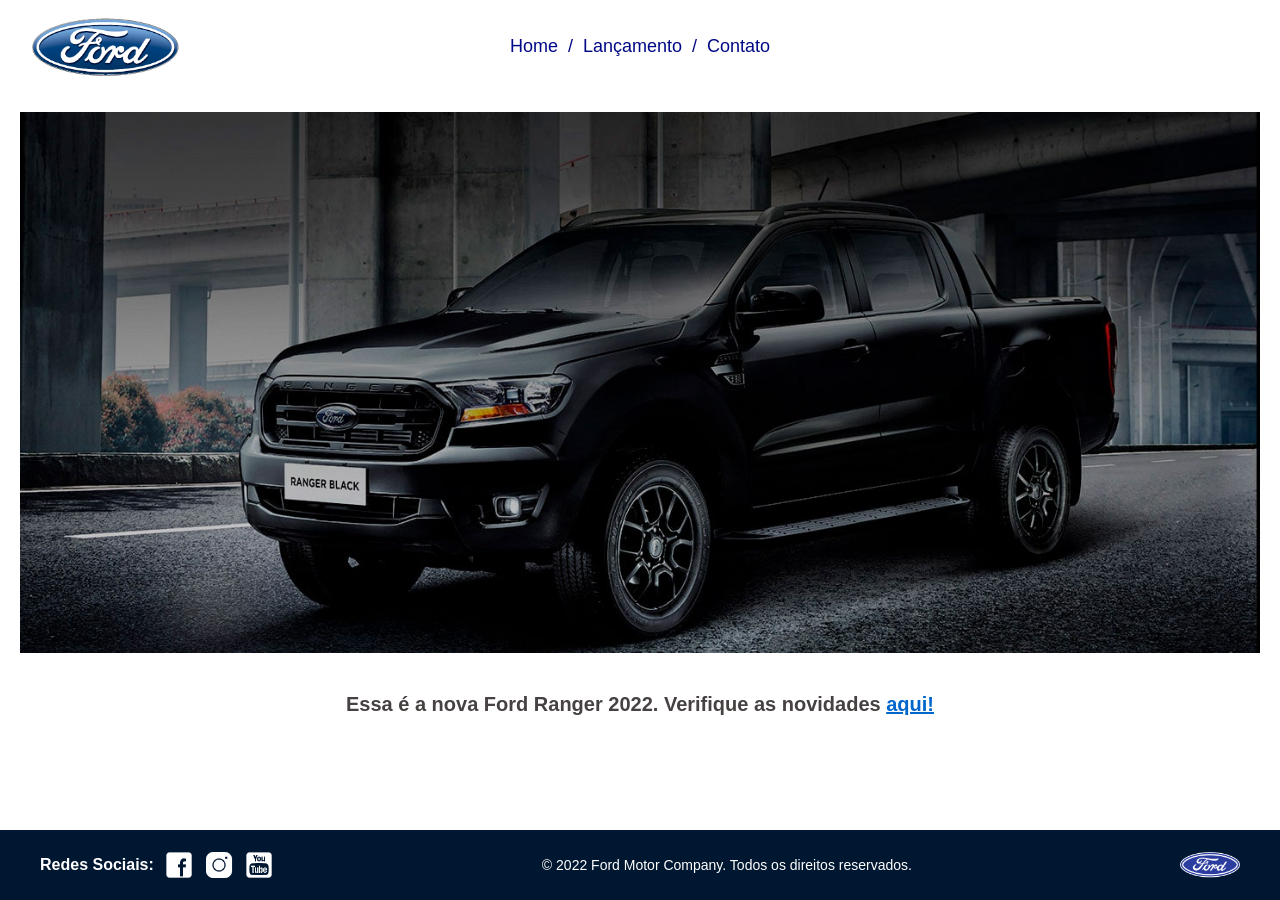
<file: desafio_4_HTML_E_CSS RyanSá/index.html>
<!doctype html>
<html lang="pt-br">
  <head>
    <meta charset="UTF-8" />
    <meta name="viewport" content="width=device-width, initial-scale=1.0" />
    <meta name="author" content="Ryan Sá" />
    <meta
      name="description"
      content="Conheça a nova Ford Ranger 2022. Potência, tecnologia e design para quem busca o melhor em picapes."
    />
    <title>Home - Ford Ranger 2022</title>
    <link rel="stylesheet" href="style.css" />
  </head>

  <body>
    <header class="site-header">
      <nav class="site-header__logo">
        <a href="index.html">
          <img src="img/logo-ford-256.png" alt="Logo da Ford" width="150" />
        </a>
      </nav>

      <nav class="site-header__nav">
        <a href="index.html">Home</a> /
        <a href="lancamento.html">Lançamento</a> /
        <a href="contato.html">Contato</a>
      </nav>
    </header>

    <main class="site-main">
      <div class="hero-section">
        <a href="lancamento.html">
          <img src="img/imagem_1.jpg" alt="Ford Ranger 2022" />
        </a>

        <p class="hero-section__texto">
          Essa é a nova Ford Ranger 2022. Verifique as novidades
          <a href="lancamento.html">aqui!</a>
        </p>
      </div>
    </main>

    <footer class="rodape">
      <div class="rodape__redes">
        <span class="rodape__redes-titulo">Redes Sociais:</span>

        <a href="https://www.facebook.com/ford" target="_blank">
          <img src="img/facebook-50.png" alt="Facebook Logo" width="30" />
        </a>

        <a href="https://www.instagram.com/ford" target="_blank">
          <img
            src="img/instagram-logo-50.png"
            alt="Instagram Logo"
            width="30"
          />
        </a>

        <a href="https://www.youtube.com/ford" target="_blank">
          <img src="img/youtube-squared-50.png" alt="YouTube Logo" width="30" />
        </a>
      </div>

      <section class="rodape__copyright">
        <p>&copy; 2022 Ford Motor Company. Todos os direitos reservados.</p>
      </section>

      <img class="rodape__logo" src="img/ford-96.png" alt="Ford Logo" />
    </footer>
  </body>
</html>
</file>
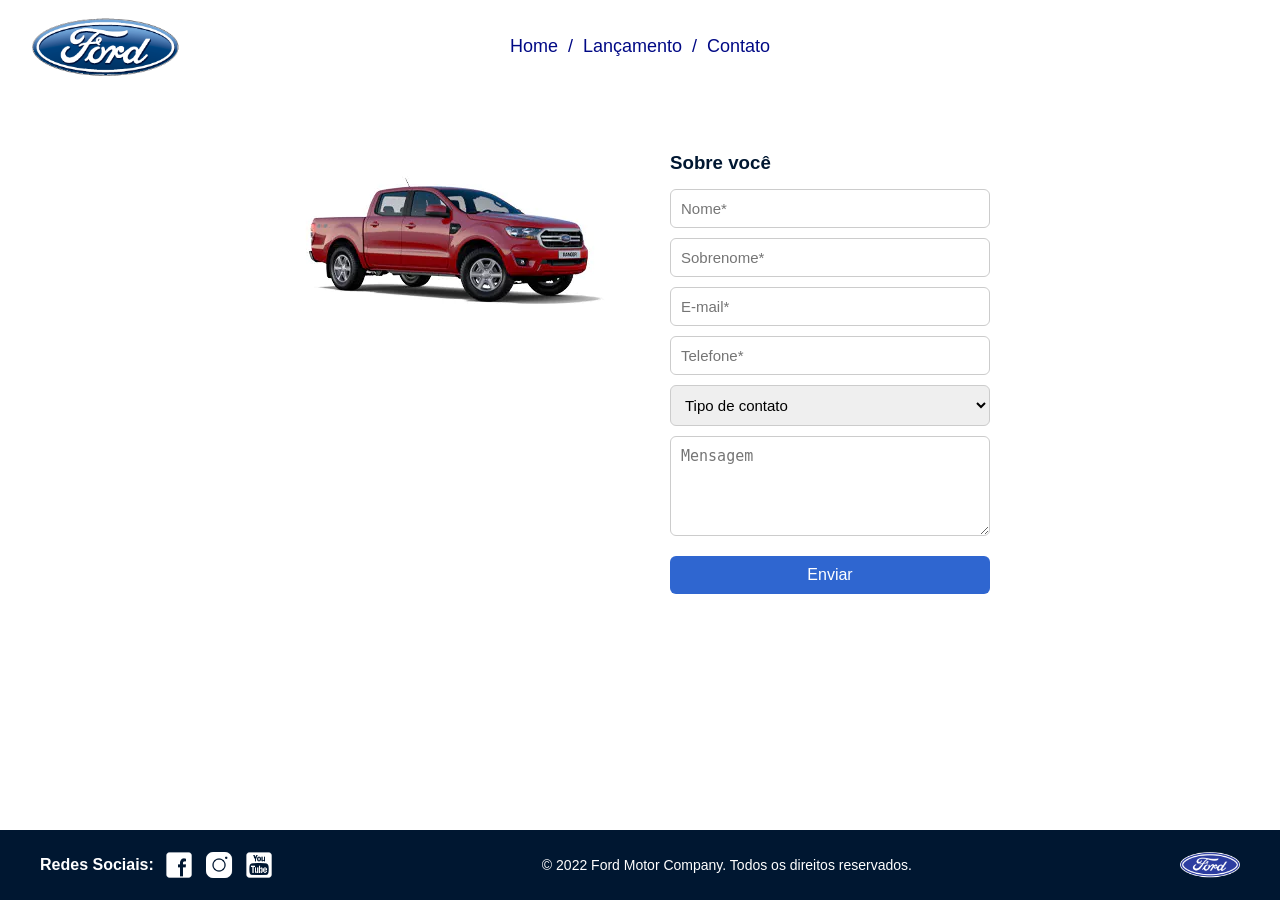
<file: desafio_4_HTML_E_CSS RyanSá/contato.html>
<!doctype html>
<html lang="pt-br">
  <head>
    <meta charset="UTF-8" />
    <meta name="viewport" content="width=device-width, initial-scale=1.0" />
    <meta name="author" content="Ryan Sá" />
    <meta
      name="description"
      content="Entre em contato com a Ford e saiba mais sobre a nova Ranger 2022. Preencha o formulário e fale com um de nossos especialistas."
    />
    <title>Contato - Ford Ranger 2022</title>
    <link rel="stylesheet" href="style.css" />
  </head>

  <body>
    <header class="site-header">
      <nav class="site-header__logo">
        <a href="index.html">
          <img src="img/logo-ford-256.png" alt="Logo da Ford" width="150" />
        </a>
      </nav>

      <nav class="site-header__nav">
        <a href="index.html">Home</a> /
        <a href="lancamento.html">Lançamento</a> /
        <a href="contato.html">Contato</a>
      </nav>
    </header>

    <main class="site-main">
      <section class="pagina-contato">
        <div class="contato-imagem">
          <img src="img/xls 2.2 diesel.jpg" alt="Ford Ranger" />
        </div>

        <form class="contato-formulario">
          <h3>Sobre você</h3>

          <input type="text" placeholder="Nome*" required />

          <input type="text" placeholder="Sobrenome*" required />

          <input type="email" placeholder="E-mail*" required />

          <input type="tel" placeholder="Telefone*" required />

          <select name="tipo-contato">
            <option value="">Tipo de contato</option>
            <option value="elogio">Elogio</option>
            <option value="reclamacao">Reclamação</option>
            <option value="solicitacao">Solicitação</option>
          </select>

          <textarea placeholder="Mensagem"></textarea>

          <button type="submit">Enviar</button>
        </form>
      </section>
    </main>

    <footer class="rodape">
      <div class="rodape__redes">
        <span class="rodape__redes-titulo">Redes Sociais:</span>

        <a href="https://www.facebook.com/ford" target="_blank">
          <img src="img/facebook-50.png" alt="Facebook Logo" width="30" />
        </a>

        <a href="https://www.instagram.com/ford" target="_blank">
          <img
            src="img/instagram-logo-50.png"
            alt="Instagram Logo"
            width="30"
          />
        </a>

        <a href="https://www.youtube.com/ford" target="_blank">
          <img src="img/youtube-squared-50.png" alt="YouTube Logo" width="30" />
        </a>
      </div>

      <section class="rodape__copyright">
        <p>&copy; 2022 Ford Motor Company. Todos os direitos reservados.</p>
      </section>

      <img class="rodape__logo" src="img/ford-96.png" alt="Ford Logo" />
    </footer>
  </body>
</html>
</file>
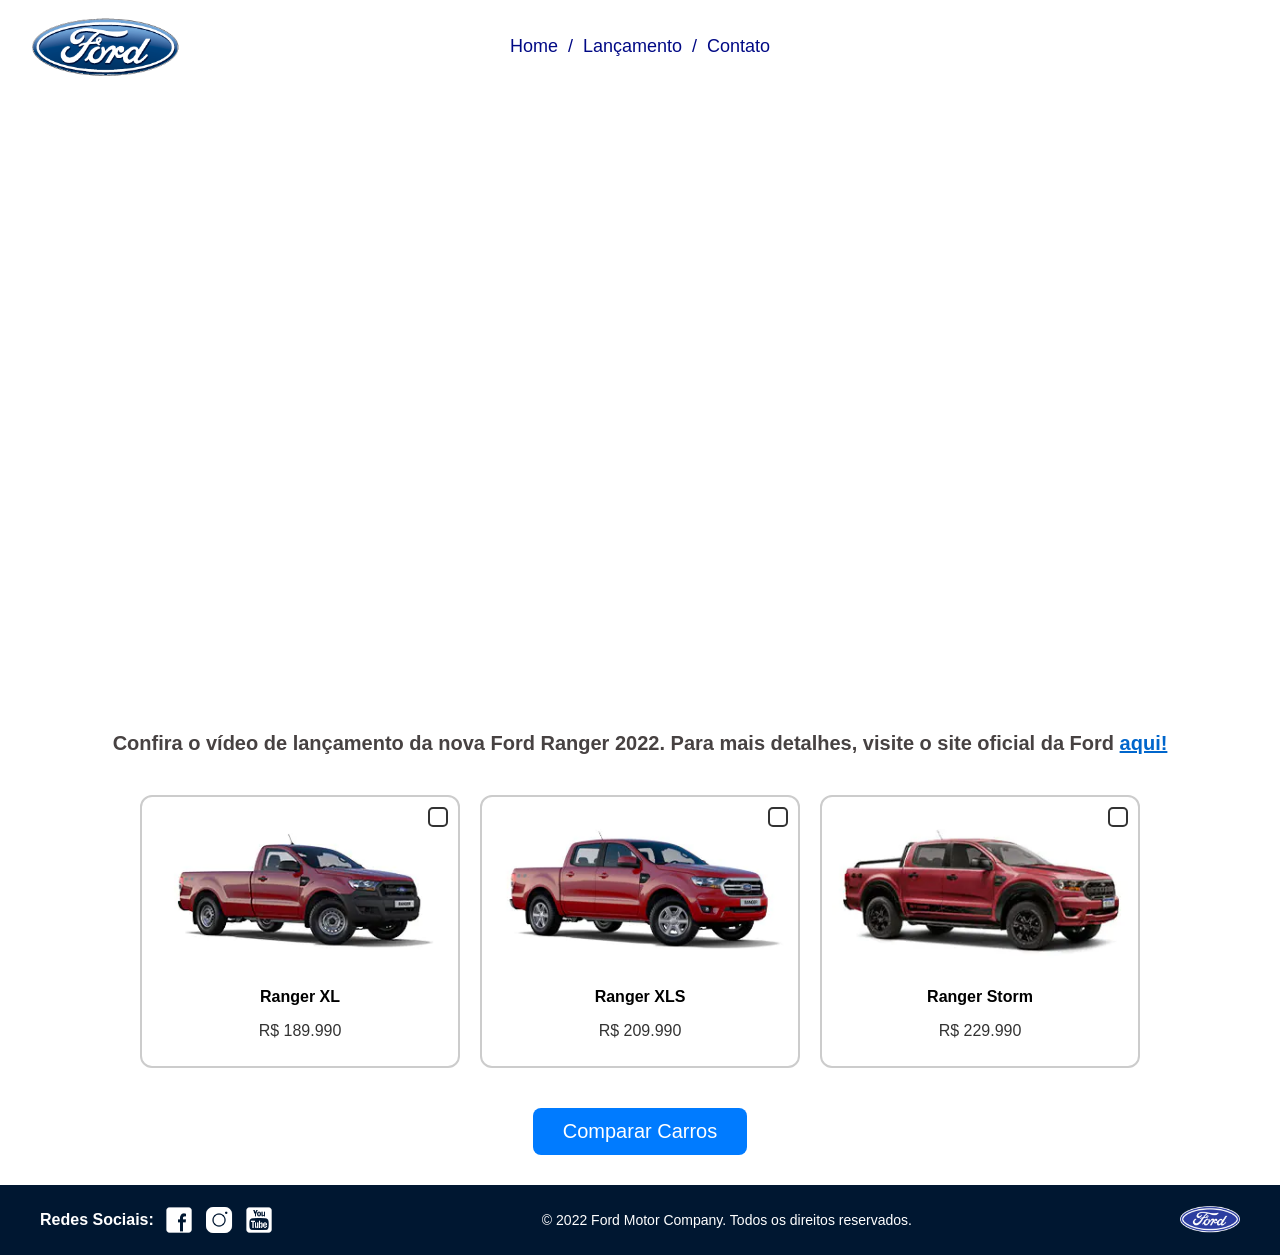
<file: desafio_4_HTML_E_CSS RyanSá/lancamento.html>
<!doctype html>
<html lang="pt-br">
  <head>
    <meta charset="UTF-8" />
    <meta name="viewport" content="width=device-width, initial-scale=1.0" />
    <meta name="author" content="Ryan Sá" />
    <meta
      name="description"
      content="Veja o vídeo de lançamento e compare os modelos da nova Ford Ranger 2022: XL, XLS e Storm."
    />
    <title>Lançamento - Ford Ranger 2022</title>
    <link rel="stylesheet" href="style.css" />
  </head>

  <body>
    <header class="site-header">
      <nav class="site-header__logo">
        <a href="index.html">
          <img src="img/logo-ford-256.png" alt="Logo da Ford" width="150" />
        </a>
      </nav>

      <nav class="site-header__nav">
        <a href="index.html">Home</a> /
        <a href="lancamento.html">Lançamento</a> /
        <a href="contato.html">Contato</a>
      </nav>
    </header>

    <main class="pagina-lancamento">
      <div class="video-container">
        <iframe
          src="https://www.youtube.com/embed/vQsryuNmsL0?autoplay=1&mute=1&controls=0&loop=1&playlist=vQsryuNmsL0"
          title="YouTube video player"
          allow="
            accelerometer;
            autoplay;
            clipboard-write;
            encrypted-media;
            gyroscope;
            picture-in-picture;
          "
          allowfullscreen
        ></iframe>
      </div>

      <p class="hero-section__texto">
        Confira o vídeo de lançamento da nova Ford Ranger 2022. Para mais
        detalhes, visite o site oficial da Ford
        <a href="https://www.ford.com.br/picapes/ranger/" target="_blank"
          >aqui!</a
        >
      </p>

      <div class="grade-veiculos">
        <label class="veiculo-card">
          <img src="img/XL Cabine.jpg" alt="Ford Ranger XL" />
          <input type="checkbox" />
          <span class="veiculo-card__checkbox"></span>
          <p class="veiculo-card__nome">Ranger XL</p>
          <p class="veiculo-card__preco">R$ 189.990</p>
        </label>

        <label class="veiculo-card">
          <img src="img/xls 2.2 diesel.jpg" alt="Ford Ranger XLS" />
          <input type="checkbox" />
          <span class="veiculo-card__checkbox"></span>
          <p class="veiculo-card__nome">Ranger XLS</p>
          <p class="veiculo-card__preco">R$ 209.990</p>
        </label>

        <label class="veiculo-card">
          <img src="img/storm.jpg" alt="Ford Ranger Storm" />
          <input type="checkbox" />
          <span class="veiculo-card__checkbox"></span>
          <p class="veiculo-card__nome">Ranger Storm</p>
          <p class="veiculo-card__preco">R$ 229.990</p>
        </label>
      </div>

      <button class="btn-comparar">Comparar Carros</button>
    </main>

    <footer class="rodape">
      <div class="rodape__redes">
        <span class="rodape__redes-titulo">Redes Sociais:</span>

        <a href="https://www.facebook.com/ford" target="_blank">
          <img src="img/facebook-50.png" alt="Facebook Logo" width="30" />
        </a>

        <a href="https://www.instagram.com/ford" target="_blank">
          <img
            src="img/instagram-logo-50.png"
            alt="Instagram Logo"
            width="30"
          />
        </a>

        <a href="https://www.youtube.com/ford" target="_blank">
          <img src="img/youtube-squared-50.png" alt="YouTube Logo" width="30" />
        </a>
      </div>

      <section class="rodape__copyright">
        <p>&copy; 2022 Ford Motor Company. Todos os direitos reservados.</p>
      </section>

      <img class="rodape__logo" src="img/ford-96.png" alt="Ford Logo" />
    </footer>
  </body>
</html>
</file>
<file: desafio_4_HTML_E_CSS RyanSá/style.css>
* {
  box-sizing: border-box;
}

html,
body {
  margin: 0;
  padding: 0;
  min-height: 100%;
  background-color: #001731;
  max-width: 100%;
}

body {
  display: flex;
  flex-direction: column;
  width: 100%;
  min-height: 100vh;
  font-family: "Arial", sans-serif;
}

img {
  display: block;
  max-width: 100%;
}

/* header */
.site-header {
  display: flex;
  align-items: center;
  justify-content: space-between;
  gap: 20px;
  padding: 15px 30px;
  background-color: #ffffff;
  font-size: 18px;
  flex-wrap: wrap;
  position: relative;
}

.site-header__logo {
  flex-shrink: 0;
}

.site-header__nav {
  display: flex;
  align-items: center;
  gap: 10px;
  color: #000985;
  justify-content: center;
  position: absolute;
  left: 50%;
  transform: translateX(-50%);
}

.site-header__nav a {
  text-decoration: none;
  color: #000985;
  font-weight: 500;
  transition: 0.3s;
}

.site-header__nav a:hover {
  color: #0066cc;
  border-bottom: 2px solid #0066cc;
  padding-bottom: 3px;
}

/* main */
.site-main {
  flex: 1;
  background-color: #ffffff;
}

/* home */
.hero-section {
  display: flex;
  flex-direction: column;
  align-items: center;
  gap: 20px;
  padding: 20px;
}

.hero-section img {
  width: 100%;
  max-width: 1400px;
  height: auto;
}

.hero-section__texto {
  color: #474242;
  font-size: 20px;
  font-weight: bold;
  text-align: center;
}

.hero-section__texto a {
  color: #0066cc;
}

/* lancamento */
.pagina-lancamento {
  flex: 1;
  display: flex;
  flex-direction: column;
  align-items: center;
  gap: 20px;
  background-color: #ffffff;
}

.video-container {
  width: 100%;
  height: 600px;
  aspect-ratio: 16/9;
  overflow: hidden;
}

.video-container iframe {
  width: 100%;
  height: 100%;
  border: none;
}

/* cards de veiculos */
.grade-veiculos {
  display: flex;
  justify-content: center;
  gap: 20px;
  flex-wrap: wrap;
  width: 100%;
  padding: 0 20px;
}

.veiculo-card {
  flex: 1;
  min-width: 200px;
  max-width: 320px;
  text-align: center;
  border: 2px solid #ccc;
  border-radius: 12px;
  padding: 10px;
  cursor: pointer;
  position: relative;
  transition: 0.3s;
  background: #fff;
  box-sizing: border-box;
}

.veiculo-card img {
  width: 100%;
  border-radius: 10px;
}

.veiculo-card input {
  display: none;
}

.veiculo-card__checkbox {
  width: 20px;
  height: 20px;
  border: 2px solid #333;
  border-radius: 5px;
  position: absolute;
  top: 10px;
  right: 10px;
}

.veiculo-card input:checked + .veiculo-card__checkbox {
  background: #007bff;
  border-color: #007bff;
}

.veiculo-card__checkbox::after {
  content: "";
  position: absolute;
  display: none;
  left: 5px;
  top: 1px;
  width: 5px;
  height: 10px;
  border: solid white;
  border-width: 0 2px 2px 0;
  transform: rotate(45deg);
}

.veiculo-card input:checked + .veiculo-card__checkbox::after {
  display: block;
}

.veiculo-card__nome {
  margin-top: 10px;
  font-weight: bold;
}

.veiculo-card__preco {
  color: #333;
}

.veiculo-card:hover {
  transform: scale(1.05);
  border-color: #007bff;
}

.veiculo-card input:checked ~ .veiculo-card__nome,
.veiculo-card input:checked ~ .veiculo-card__preco {
  color: #007bff;
}

/* botao comparar */
.btn-comparar {
  margin-top: 20px;
  margin-bottom: 30px;
  padding: 12px 30px;
  font-size: 20px;
  color: #fff;
  background-color: #007bff;
  border: none;
  border-radius: 8px;
  cursor: pointer;
  transition: 0.3s;
}

.btn-comparar:hover {
  background-color: #0056b3;
  transform: scale(1.05);
}

/* contato */
.pagina-contato {
  display: flex;
  justify-content: center;
  align-items: flex-start;
  gap: 60px;
  padding: 60px 40px;
  flex-wrap: wrap;
}

.contato-imagem img {
  width: 100%;
  max-width: 380px;
  height: auto;
  border-radius: 8px;
}

.contato-formulario {
  display: flex;
  flex-direction: column;
  gap: 10px;
  width: 100%;
  max-width: 320px;
}

.contato-formulario h3 {
  margin: 0 0 5px;
  color: #001731;
}

.contato-formulario input,
.contato-formulario select,
.contato-formulario textarea {
  padding: 10px;
  border-radius: 6px;
  border: 1px solid #ccc;
  font-size: 15px;
  box-sizing: border-box;
  width: 100%;
}

.contato-formulario textarea {
  resize: vertical;
  min-height: 100px;
}

.contato-formulario button {
  margin-top: 10px;
  padding: 10px;
  background: #2f66d0;
  color: white;
  border: none;
  border-radius: 6px;
  cursor: pointer;
  transition: 0.3s;
  font-size: 16px;
}

.contato-formulario button:hover {
  background: #1c4db5;
  transform: scale(1.05);
}

/* rodape */
.rodape {
  display: flex;
  justify-content: space-between;
  align-items: center;
  flex-wrap: wrap;
  gap: 15px;
  padding: 20px 40px;
  background-color: #001731;
}

.rodape__redes {
  display: flex;
  align-items: center;
  gap: 10px;
}

.rodape__redes-titulo {
  font-weight: bold;
  color: white;
}

.rodape__copyright {
  text-align: center;
  color: white;
  flex: 1;
  margin: 0;
}

.rodape__copyright p {
  margin: 0;
  font-size: 14px;
}

.rodape__logo {
  display: block;
  width: 60px;
  height: auto;
}

/* mobile */
@media (max-width: 768px) {
  .site-header {
    flex-direction: column;
    align-items: center;
    text-align: center;
    padding: 15px;
    gap: 10px;
  }

  .site-header__nav {
    flex-direction: row;
    flex-wrap: wrap;
    justify-content: center;
    gap: 6px;
    font-size: 16px;
    position: static;
    transform: none;
    left: auto;
    margin: 0 auto;
  }

  .hero-section img {
    width: 100%;
  }

  .hero-section__texto {
    font-size: 17px;
  }

  .pagina-lancamento {
    padding: 15px;
  }

  .grade-veiculos {
    flex-direction: column;
    align-items: center;
  }

  .veiculo-card {
    width: 90%;
    max-width: 320px;
  }

  .pagina-contato {
    flex-direction: column;
    align-items: center;
    padding: 25px 20px;
    gap: 25px;
  }

  .contato-imagem img {
    max-width: 280px;
  }

  .contato-formulario {
    max-width: 100%;
  }

  .rodape {
    flex-direction: column;
    align-items: center;
    text-align: center;
    padding: 20px;
    gap: 12px;
  }

  .rodape__redes {
    justify-content: center;
  }

  .rodape__logo {
    width: 50px;
  }
}

@media (max-width: 400px) {
  .site-header__nav {
    font-size: 14px;
    gap: 4px;
  }

  .btn-comparar {
    margin-top: 20px;
    margin-bottom: 40px;
  }
}
</file>
